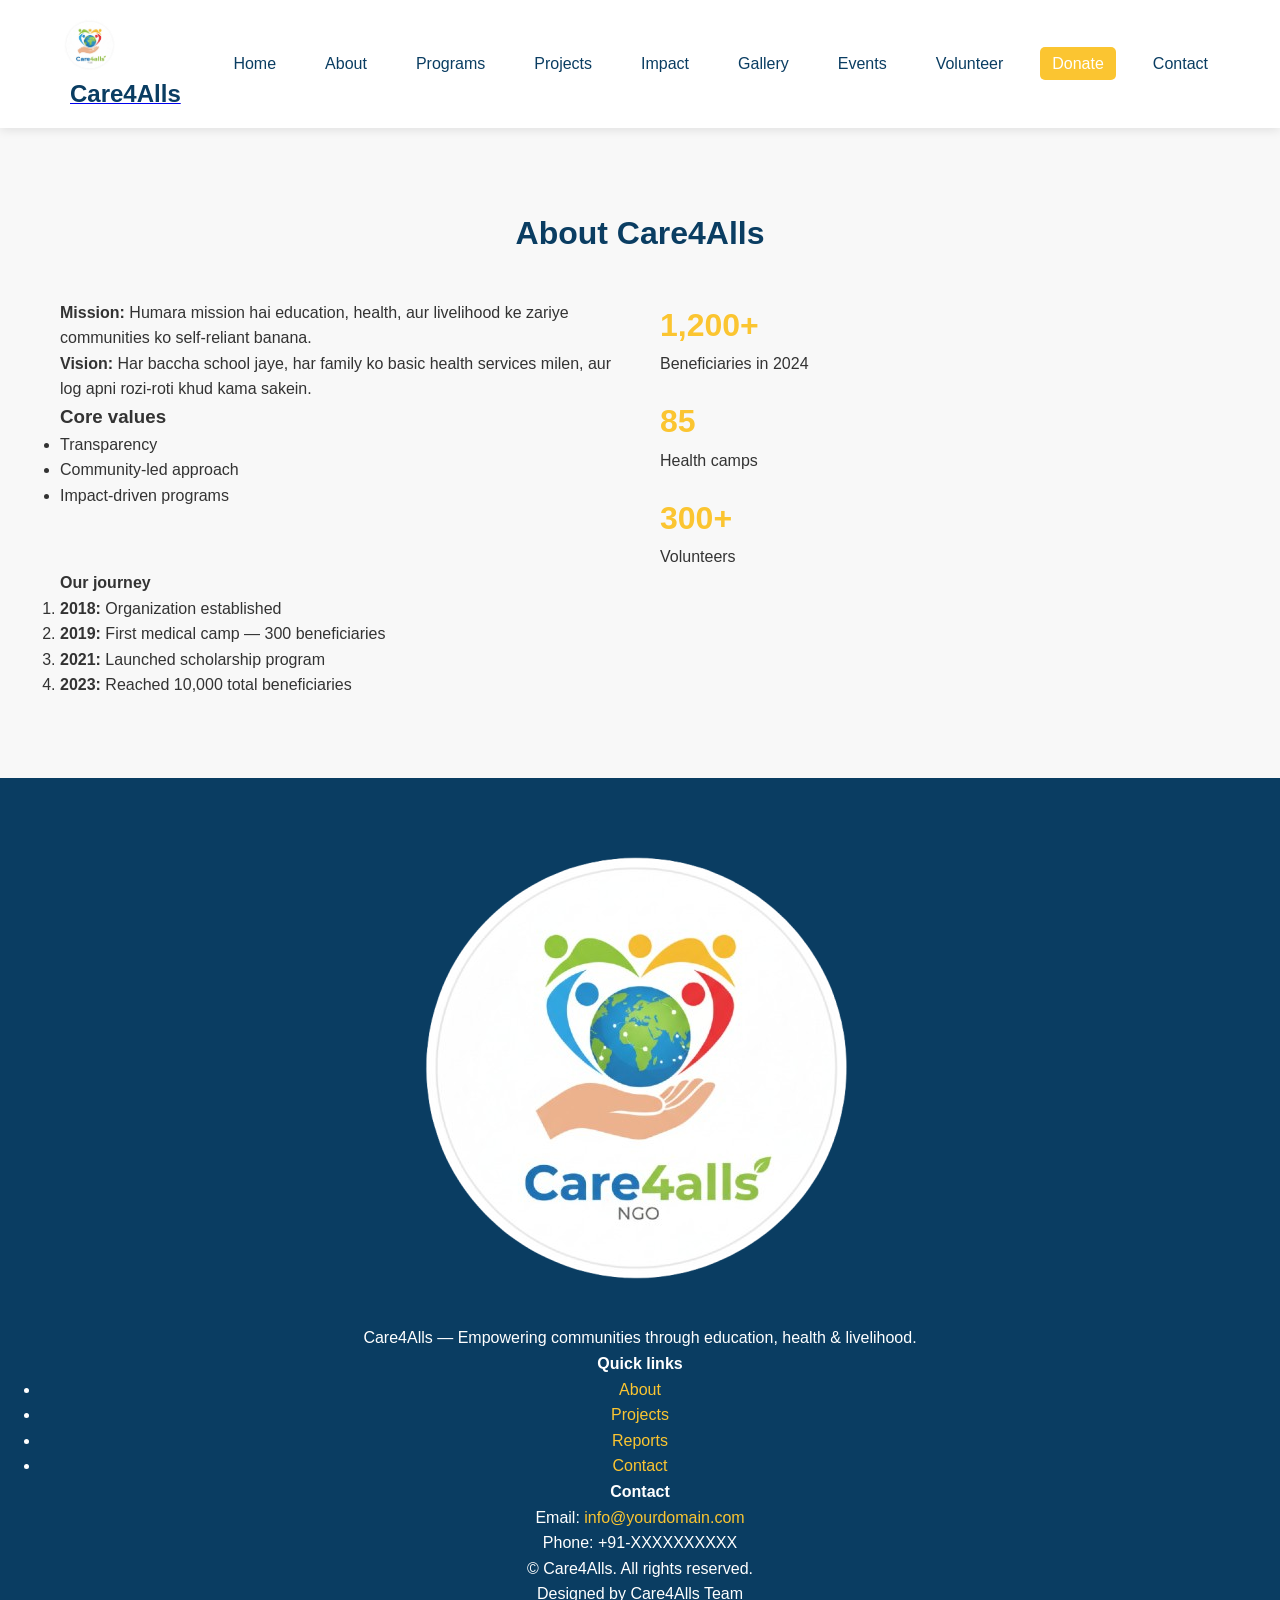
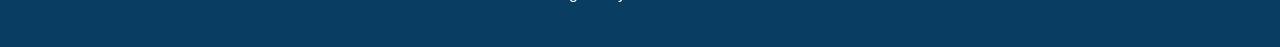
<file: about.html>
<!DOCTYPE html>
<html lang="hi">
<head>
  <meta charset="UTF-8" />
  <meta name="viewport" content="width=device-width, initial-scale=1.0" />
  <title>About Care4Alls — NGO</title>
  <meta name="description" content="Learn about Care4Alls, our mission, vision, values, and impact." />
  <link rel="stylesheet" href="assets/css/style.css" />
  <link rel="icon" href="assets/images/favicon.ico" />
</head>
<body>

  <!-- HEADER / NAVBAR -->
  <header id="site-header" class="site-header">
    <div class="container header-inner">
      <a href="index.html" class="brand" aria-label="Care4Alls home">
        <img src="assets/images/logo.png" alt="Care4Alls logo" class="logo" />
        <span class="brand-text">Care4Alls</span>
      </a>

      <button id="nav-toggle" class="nav-toggle" aria-expanded="false" aria-controls="primary-nav">
        <span class="sr-only">Menu</span>
        ☰
      </button>

      <nav id="primary-nav" class="primary-nav" role="navigation">
        <ul class="nav-list nav-links">
          <li><a href="index.html#home" class="nav-link">Home</a></li>
          <li><a href="about.html" class="nav-link active">About</a></li>
          <li><a href="index.html#programs" class="nav-link">Programs</a></li>
          <li><a href="index.html#projects" class="nav-link">Projects</a></li>
          <li><a href="index.html#impact" class="nav-link">Impact</a></li>
          <li><a href="index.html#gallery" class="nav-link">Gallery</a></li>
          <li><a href="index.html#events" class="nav-link">Events</a></li>
          <li><a href="index.html#volunteer" class="nav-link">Volunteer</a></li>
          <li><a href="index.html#donate" class="nav-link cta">Donate</a></li>
          <li><a href="index.html#contact" class="nav-link">Contact</a></li>
        </ul>
      </nav>
    </div>
  </header>

  <!-- MAIN ABOUT SECTION -->
  <main>
    <section id="about" class="about container" role="region" aria-labelledby="about-title">
      <h2 id="about-title">About Care4Alls</h2>
      <div class="about-grid">
        <div class="about-text">
          <p><strong>Mission:</strong> Humara mission hai education, health, aur livelihood ke zariye communities ko self-reliant banana.</p>
          <p><strong>Vision:</strong> Har baccha school jaye, har family ko basic health services milen, aur log apni rozi-roti khud kama sakein.</p>
          <h3>Core values</h3>
          <ul>
            <li>Transparency</li>
            <li>Community-led approach</li>
            <li>Impact-driven programs</li>
          </ul>
        </div>
        <div class="about-stats">
          <div class="stat">
            <div class="stat-number">1,200+</div>
            <div class="stat-label">Beneficiaries in 2024</div>
          </div>
          <div class="stat">
            <div class="stat-number">85</div>
            <div class="stat-label">Health camps</div>
          </div>
          <div class="stat">
            <div class="stat-number">300+</div>
            <div class="stat-label">Volunteers</div>
          </div>
        </div>
      </div>

      
      <div class="history">
        <h4>Our journey</h4>
        <ol>
          <li><strong>2018:</strong> Organization established</li>
          <li><strong>2019:</strong> First medical camp — 300 beneficiaries</li>
          <li><strong>2021:</strong> Launched scholarship program</li>
          <li><strong>2023:</strong> Reached 10,000 total beneficiaries</li>
        </ol>
      </div>
    </section>
  </main>

  <!-- FOOTER -->
  <footer class="site-footer" role="contentinfo">
    <div class="container footer-inner">
      <div class="footer-brand">
        <img src="assets/images/logo.png" alt="Care4Alls logo" />
        <p>Care4Alls — Empowering communities through education, health & livelihood.</p>
      </div>

      <div class="footer-links">
        <h4>Quick links</h4>
        <ul>
          <li><a href="about.html">About</a></li>
          <li><a href="index.html#projects">Projects</a></li>
          <li><a href="index.html#reports">Reports</a></li>
          <li><a href="index.html#contact">Contact</a></li>
        </ul>
      </div>

      <div class="footer-contact">
        <h4>Contact</h4>
        <p>Email: <a href="mailto:info@yourdomain.com">info@yourdomain.com</a></p>
        <p>Phone: +91-XXXXXXXXXX</p>
      </div>
    </div>

    <div class="footer-bottom container">
      <p>&copy; <span id="ft-year"></span> Care4Alls. All rights reserved.</p>
      <p class="credits">Designed by Care4Alls Team</p>
    </div>
  </footer>

  <!-- SCRIPTS -->
  <script src="assets/js/script.js"></script>
  <script>
    // Update footer year
    document.getElementById('ft-year').textContent = new Date().getFullYear();

    // Mobile nav toggle
    const navToggle = document.getElementById('nav-toggle');
    const primaryNav = document.getElementById('primary-nav');
    navToggle?.addEventListener('click', () => {
      const expanded = navToggle.getAttribute('aria-expanded') === 'true';
      navToggle.setAttribute('aria-expanded', String(!expanded));
      primaryNav.classList.toggle('open');
    });
  </script>
</body>
</html>
</file>
<file: assets/css/style.css>
/* ================================
   NGO Website – style.css
   Author: Ankit Singh
   Updated: Clean professional layout
   ================================ */
/* HEADER LOGO */
header .logo {
  width: 60px;      /* normal size */
  height: 60px;     /* maintain square ratio */
  object-fit: contain; /* scale logo without cutting */
}

/* Optional: brand text next to logo */
header .brand-text {
  font-size: 1.5rem;
  margin-left: 10px;
  color: #0a3d62; /* dark text for white navbar */
  font-weight: 700;
}

/* Mobile adjustment */
@media (max-width: 768px) {
  header .logo {
    width: 40px;
    height: 40px;
  }
  header .brand-text {
    font-size: 1.2rem;
  }
}

/* RESET */
* {
  margin: 0;
  padding: 0;
  box-sizing: border-box;
  scroll-behavior: smooth;
  font-family: 'Poppins', sans-serif;
}

/* BODY */
body {
  background-color: #f8f8f8;
  color: #333;
  line-height: 1.6;
}

/* ================================
   HEADER & NAVIGATION
   ================================ */
header {
  background-color: #fff; /* white background */
  color: #0a3d62;
  position: sticky;
  top: 0;
  z-index: 1000;
  box-shadow: 0 2px 10px rgba(0,0,0,0.1);
  transition: all 0.3s ease;
}

header.scrolled {
  box-shadow: 0 4px 12px rgba(0,0,0,0.15);
}

header .header-inner {
  display: flex;
  align-items: center;
  justify-content: space-between;
  max-width: 1200px;
  margin: auto;
  padding: 15px 20px;
}

header .logo {
  display: flex;
  align-items: center;
  font-weight: 700;
  font-size: 1.6rem;
  color: #0a3d62;
  text-decoration: none;
}

header .logo img {
  max-height: 50px;
  margin-right: 10px;
}

.primary-nav {
  display: flex;
  align-items: center;
}

.nav-list {
  display: flex;
  list-style: none;
  gap: 25px;
}

.nav-list li a {
  text-decoration: none;
  color: #0a3d62;
  font-weight: 500;
  padding: 8px 12px;
  border-radius: 5px;
  transition: all 0.3s ease;
}

.nav-list li a:hover,
.nav-list li a.cta {
  background-color: #fbc531;
  color: #fff;
}

.nav-toggle {
  display: none;
  font-size: 1.5rem;
  cursor: pointer;
  background: none;
  border: none;
}

/* ================================
   HERO SECTION
   ================================ */
.hero {
  background: url("../images/hero-bg.jpg") center/cover no-repeat;
  height: 90vh;
  display: flex;
  align-items: center;
  justify-content: center;
  text-align: center;
  color: #fff;
  position: relative;
  padding: 0 20px;
}

.hero::before {
  content: "";
  position: absolute;
  inset: 0;
  background: rgba(10,61,98,0.5);
}

.hero-inner {
  position: relative;
  z-index: 1;
}

.hero h1 {
  font-size: 2.8rem;
  margin-bottom: 15px;
  font-weight: 700;
}

.hero p {
  font-size: 1.1rem;
  margin-bottom: 25px;
  max-width: 650px;
  margin-left: auto;
  margin-right: auto;
}

.hero .btn-primary,
.hero .btn-outline {
  display: inline-block;
  padding: 12px 25px;
  margin: 5px;
  border-radius: 30px;
  font-weight: 600;
  text-decoration: none;
  transition: all 0.3s ease;
}

.btn-primary {
  background: #fbc531;
  color: #0a3d62;
}

.btn-primary:hover {
  background: #ffd65a;
}

.btn-outline {
  border: 2px solid #fff;
  color: #fff;
}

.btn-outline:hover {
  background: #fff;
  color: #0a3d62;
}

/* ================================
   SECTIONS (ABOUT, PROGRAMS, PROJECTS)
   ================================ */
section {
  padding: 80px 20px;
}

.container {
  max-width: 1200px;
  margin: auto;
}

/* ABOUT */
.about h2, .programs h2, .projects h2 {
  color: #0a3d62;
  font-size: 2rem;
  margin-bottom: 40px;
  text-align: center;
}

.about-grid {
  display: grid;
  grid-template-columns: 1fr 1fr;
  gap: 40px;
}

.about-stats {
  display: flex;
  flex-direction: column;
  gap: 20px;
  justify-content: center;
}

.about-stats .stat-number {
  font-size: 2rem;
  font-weight: 700;
  color: #fbc531;
}

.about-stats .stat-label {
  font-weight: 500;
}

/* PROGRAMS */
.programs-grid {
  display: grid;
  grid-template-columns: repeat(auto-fit,minmax(250px,1fr));
  gap: 25px;
}

.program-card {
  background: #fff;
  padding: 25px;
  border-radius: 10px;
  text-align: center;
  box-shadow: 0 3px 8px rgba(0,0,0,0.1);
  transition: transform 0.3s;
}

.program-card:hover {
  transform: translateY(-5px);
}

.program-card h3 {
  margin-bottom: 15px;
  color: #0a3d62;
}

.program-card p {
  color: #555;
  font-size: 0.95rem;
}

/* PROJECTS */
.project-list {
  display: grid;
  grid-template-columns: repeat(auto-fit,minmax(300px,1fr));
  gap: 25px;
}

.project-item {
  background: #fff;
  border-radius: 10px;
  box-shadow: 0 3px 8px rgba(0,0,0,0.1);
  overflow: hidden;
  transition: transform 0.3s;
}

.project-item:hover {
  transform: translateY(-5px);
}

.project-thumb {
  width: 100%;
  height: 200px;
  object-fit: cover;
}

.project-body {
  padding: 15px;
}

/* GALLERY */
.gallery-grid {
  display: grid;
  grid-template-columns: repeat(auto-fit,minmax(180px,1fr));
  gap: 15px;
}

.gallery-item img {
  width: 100%;
  display: block;
  border-radius: 8px;
  cursor: pointer;
  transition: transform 0.3s;
}

.gallery-item img:hover {
  transform: scale(1.05);
}

/* LIGHTBOX */
#lightbox {
  position: fixed;
  top: 0; left: 0;
  width: 100%; height: 100%;
  background: rgba(0,0,0,0.8);
  display: none;
  align-items: center;
  justify-content: center;
  z-index: 9999;
}

#lightbox.active {
  display: flex;
}

#lightbox img {
  max-width: 90%;
  max-height: 90%;
  border-radius: 10px;
}

/* FOOTER */
footer {
  background: #0a3d62;
  color: #fff;
  padding: 40px 20px;
  text-align: center;
}

footer a {
  color: #fbc531;
  text-decoration: none;
}

footer a:hover {
  color: #ffd65a;
}

/* ================================
   RESPONSIVE
   ================================ */
@media (max-width:1024px){
  .about-grid {
    grid-template-columns: 1fr;
  }

  .hero h1 {
    font-size: 2.2rem;
  }

  .hero p {
    font-size: 1rem;
  }
}

@media (max-width:768px){
  .nav-list {
    flex-direction: column;
    gap: 15px;
    display: none;
  }

  .nav-list.nav-active {
    display: flex;
  }

  .nav-toggle {
    display: block;
  }

  .hero h1 {
    font-size: 1.8rem;
  }

  .hero p {
    font-size: 0.95rem;
  }
}







/* ================================
   Volunteer Page – style.css
   Author: Ankit Singh
   Updated: Volunteer form design
   ================================ */

/* ================================
   FORM SECTION
   ================================ */
.volunteer {
  background: #fff;
  border-radius: 10px;
  padding: 50px 20px;
  box-shadow: 0 5px 15px rgba(0,0,0,0.1);
  max-width: 700px;
  margin: 50px auto;
}

.volunteer h2 {
  text-align: center;
  color: #0a3d62;
  font-size: 2rem;
  margin-bottom: 15px;
}

.volunteer p {
  text-align: center;
  font-size: 1.1rem;
  margin-bottom: 30px;
  color: #555;
}

#volunteer-form {
  display: flex;
  flex-direction: column;
  gap: 15px;
}

#volunteer-form input,
#volunteer-form textarea {
  padding: 12px 15px;
  border: 1px solid #ccc;
  border-radius: 8px;
  font-size: 1rem;
  width: 100%;
  box-sizing: border-box;
  transition: all 0.3s ease;
}

#volunteer-form input:focus,
#volunteer-form textarea:focus {
  outline: none;
  border-color: #fbc531;
  box-shadow: 0 0 5px rgba(251, 197, 49, 0.5);
}

#volunteer-form textarea {
  resize: vertical;
  min-height: 100px;
}

#volunteer-form button {
  padding: 15px;
  border: none;
  background: #fbc531;
  color: #0a3d62;
  font-size: 1.1rem;
  border-radius: 30px;
  cursor: pointer;
  font-weight: 600;
  transition: all 0.3s ease;
}

#volunteer-form button:hover {
  background: #ffd65a;
}

/* Form submission message */
.form-message {
  text-align: center;
  font-weight: 600;
  margin-top: 15px;
}

/* ================================
   RESPONSIVE
   ================================ */
@media (max-width: 768px) {
  .volunteer {
    padding: 40px 15px;
  }

  .volunteer h2 {
    font-size: 1.8rem;
  }

  .volunteer p {
    font-size: 1rem;
  }

  #volunteer-form button {
    font-size: 1rem;
    padding: 12px;
  }
}
</file>
